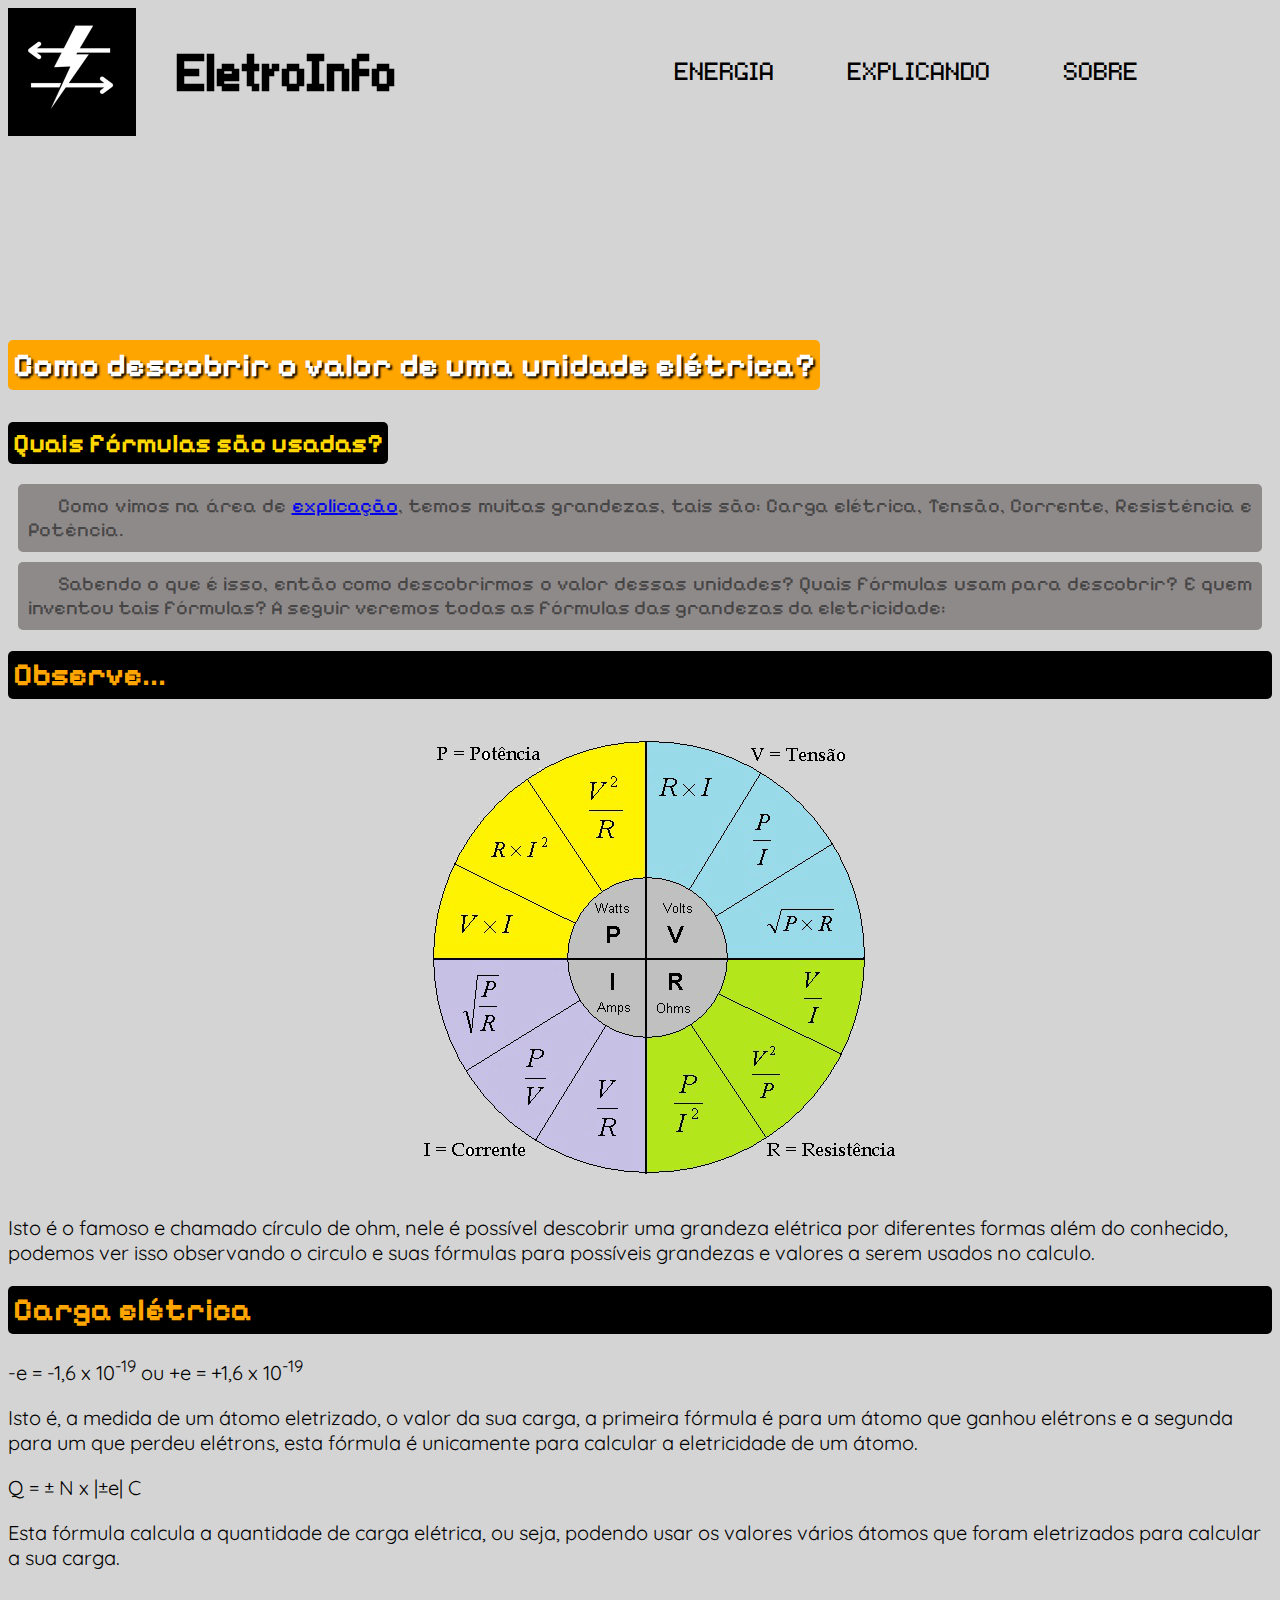
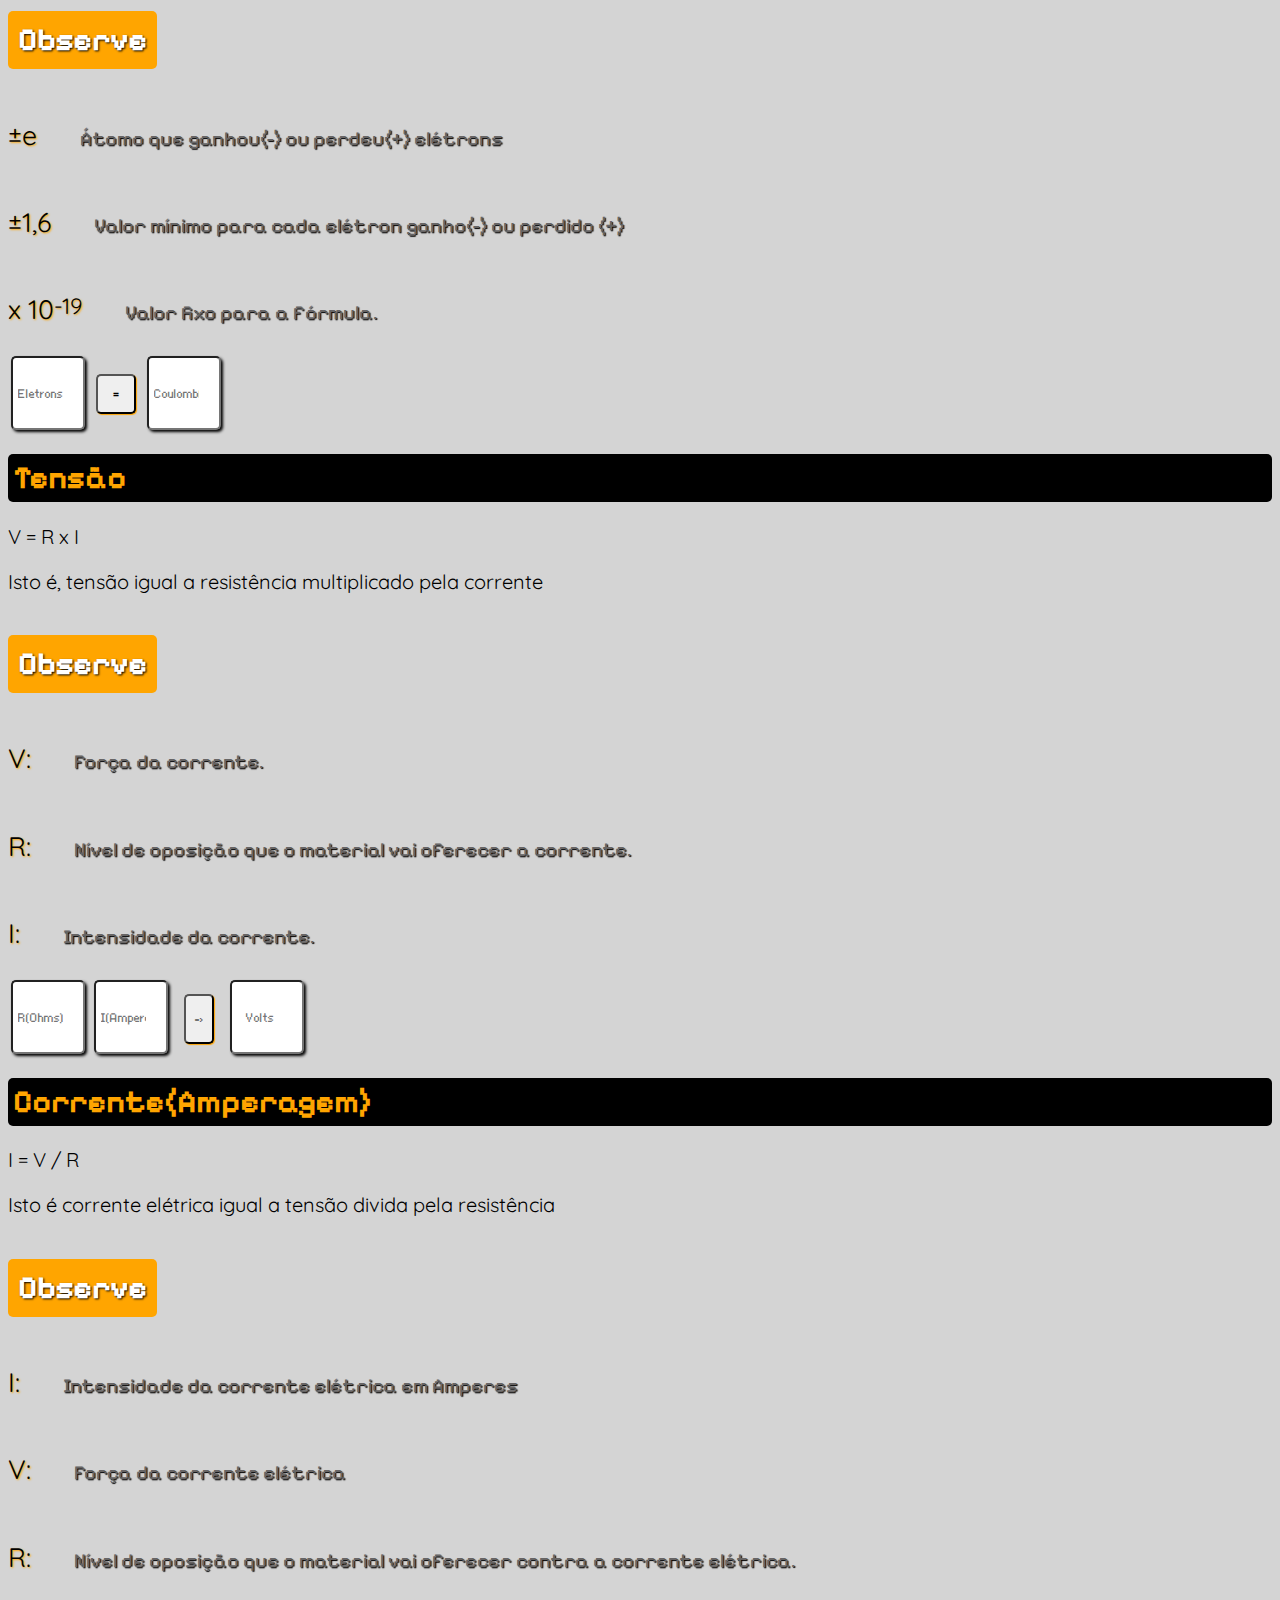
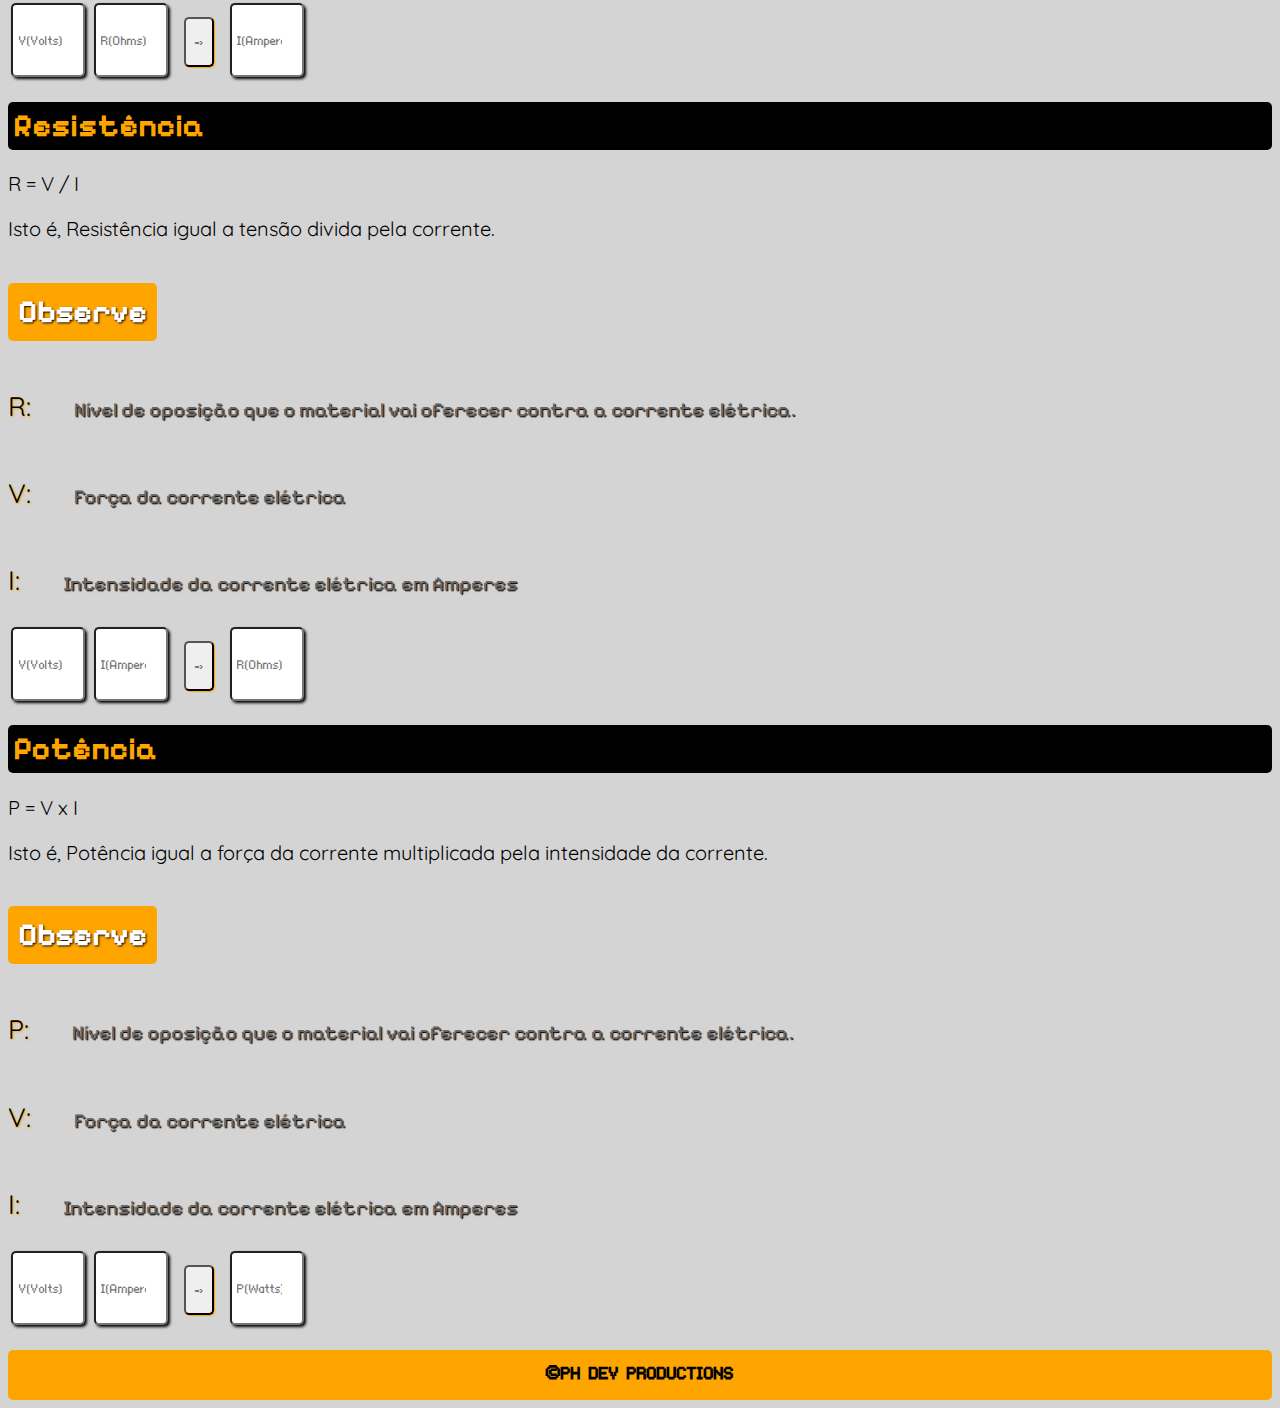
<file: index.html>
<!DOCTYPE html>
<html lang = "pt-br">
<head>
    <title>EletroInfo</title>
    <meta charset = "UTF-8"/>
    <script src="script.js" language="javascript"></script>
    <link rel = "stylesheet" type = "text/css" href = "_css/style.css"/>
    <link rel = "icon" type = "image/png" href = "_imagens/logo.png"/>
</head>
<body id = "corpo">
<header id = "cabecalho">
    <img src = "_imagens/logo.png"/>
    <h1>EletroInfo</h1>
    <nav id = "navega">
        <ol>
            <li><a href = "index.html">Energia</a></li>
            <li><a href = "explica.html">Explicando</a></li>
            <li><a href = "sobre.html">Sobre</a></li>
        </ol>
    </nav>
</header>
<section id = "sessao">
    <div class = "titulos">
    <h1>Como descobrir o valor de uma unidade elétrica?</h1>
    </br>
    <h2>Quais fórmulas são usadas?</h2>
    <p>Como vimos na área de <a href = "explica.html">explicação</a>, temos muitas grandezas, tais são: Carga elétrica, Tensão, Corrente, Resistência e Potência.</p>
    <p>Sabendo o que é isso, então como descobrirmos o valor dessas unidades? Quais fórmulas usam para descobrir? E quem inventou tais fórmulas? A seguir veremos todas as fórmulas das grandezas da eletricidade: </p>
    </div>
    
    <div class = "intro">
    <h1>Observe...</h1>
    <img src = "_imagens/circulodeohm.png"/>
    <p>Isto é o famoso e chamado círculo de ohm, nele é possível descobrir uma grandeza elétrica por diferentes formas além do conhecido, podemos ver isso observando o circulo e suas fórmulas para possíveis grandezas e valores a serem usados no calculo.</p>
    <h1>Carga elétrica</h1>
    <p>-e = -1,6 x 10<sup>-19</sup> ou +e = +1,6 x 10<sup>-19</sup></p>
    <p>Isto é, a medida de um átomo eletrizado, o valor da sua carga, a primeira fórmula é para um átomo que ganhou elétrons e a segunda para um que perdeu elétrons, esta fórmula é unicamente para calcular a eletricidade de um átomo.</p>
    <p>Q = ± N x |±e| C</p>
    <p>Esta fórmula calcula a quantidade de carga elétrica, ou seja, podendo usar os valores vários átomos que foram eletrizados para calcular a sua carga.</p>
    </div>

    <div class = "formula">
        <h1 id = "obs">Observe</h1>
        </br>
        <p class = "exemplo" id = "valor">±e</p>
        <p class = "exemplo" id = "explica">Átomo que ganhou(-) ou perdeu(+) elétrons</p>
        </br>
        <p class = "exemplo"id = "valor">±1,6</p>
        <p class = "exemplo" id = "explica">Valor mínimo para cada elétron ganho(-) ou perdido (+)</p>
        </br>
        <p class = "exemplo" id = "valor"> x 10<sup>-19</sup></p>
        <p class = "exemplo" id = "explica">Valor fixo para a fórmula.</p>
        </br>
        <div class = "calculando">
            <input type = "number" size = "6" maxlength="6" placeholder="Eletrons" class = "valor" id = "ele"/>
            <input type = "submit" value = "=" onclick = "calc_Atomo()" class = "botao-atomo"/>
            <input type = "number" size = "6" maxlenght="6" placeholder = "Coulomb(C)" class = "valor" id = "coul" readonly/>
        </div>
    </div>

    <div class = "intro">
    <h1>Tensão</h1>
    <p>V = R x I</p>
    <p>Isto é, tensão igual a resistência multiplicado pela corrente</p>
    </div>
    <div class = formula>
        <h1 id = "obs">Observe</h1>
        </br>
        <p class = "exemplo" id = "valor">V:</p>
        <p class = "exemplo" id = "explica">Força da corrente.</p>
        </br>
        <p class = "exemplo" id = "valor">R:</p>
        <p class = "exemplo" id = "explica">Nível de oposição que o material vai oferecer a corrente.</p>
        </br>
        <p class = "exemplo" id = "valor">I:</p>
        <p class = "exemplo" id = "explica">Intensidade da corrente.</p>
        <div class = "calculando">
            <input type = "number" placeholder = "R(Ohms)" size = "6" maxlength="6" id = "revo" class = "valor">
            <input type = "number" placeholder = "I(Amperes)" size = "6" maxlength="6" id = "amvo" class = "valor">
            <input type = "submit" value = "->" onclick = "somaVolts()" class = "botao">
            <input type = "number" id = "volt" size = "6" maxlenght="6" placeholder="Volts" readonly class = "valor"/>
        </div>
    </div>

    <div class = "intro">
        <h1>Corrente(Amperagem)</h1>
        <p>I = V / R</p>
        <p>Isto é corrente elétrica igual a tensão divida pela resistência</p>
    </div>
    <div class = "formula">
        <h1 id = "obs">Observe</h1>
        </br>
        <p class = "exemplo" id = "valor">I:</p>
        <p class = "exemplo" id = "explica">Intensidade da corrente elétrica em Amperes</p>
        </br>
        <p class = "exemplo" id = "valor">V:</p>
        <p class = "exemplo" id = "explica">Força da corrente elétrica </p>
        </br>
        <p class = "exemplo" id = "valor">R:</p>
        <p class = "exemplo" id = "explica">Nível de oposição que o material vai oferecer contra a corrente elétrica.</p>
        <div class = "calculando">
            <input type = "number" size = "10" maxlength="6" placeholder="V(Volts)" id = "inpvo" class = "valor"/>
            <input type = "number" size = "10" maxlenght="6" placeholder="R(Ohms)" id = "inpre" class = "valor"/>
            <input type = "button" value = "->" class = "botao" onclick="calc_Amper()"/>
            <input type = "number" size = "6" maxlength="6" placeholder="I(Amperes)" id = "inpam" readonly class = "valor">
        </div>

    </div>
    <div class = "intro">
        <h1>Resistência</h1>
        <p> R = V / I</p>
        <p>Isto é, Resistência igual a tensão divida pela corrente.</p>
    </div>
    <div class = "formula">
        <h1 id = "obs">Observe</h1>
        </br>
        <p class = "exemplo" id = "valor"> R:</p>
        <p class = "exemplo" id = "explica">Nível de oposição que o material vai oferecer contra a corrente elétrica.</p>
        </br>
        <p class = "exemplo" id = "valor">V:</p>
        <p class = "exemplo" id = "explica">Força da corrente elétrica </p>
        </br>
        <p class = "exemplo" id = "valor">I:</p>
        <p class = "exemplo" id = "explica">Intensidade da corrente elétrica em Amperes</p>
        <div class = "calculando">
            <input type = "number" size = "10" maxlength="6" placeholder="V(Volts)" id = "vore" class = "valor"/>
            <input type = "number" size = "10" maxlenght="6" placeholder="I(Amperes)" id = "amre" class = "valor"/>
            <input type = "button" value = "->" class = "botao" onclick="calc_Resis()"/>
            <input type = "number" size = "6" maxlength="6" placeholder="R(Ohms)" id = "res" readonly class = "valor">
        </div>
    </div>

    <div class = "intro">
        <h1>Potência</h1>
        <p> P = V x I</p>
        <p>Isto é, Potência igual a força da corrente multiplicada pela intensidade da corrente.</p>
    </div>
    <div class = "formula">
        <h1 id = "obs">Observe</h1>
        </br>
        <p class = "exemplo" id = "valor"> P:</p>
        <p class = "exemplo" id = "explica">Nível de oposição que o material vai oferecer contra a corrente elétrica.</p>
        </br>
        <p class = "exemplo" id = "valor">V:</p>
        <p class = "exemplo" id = "explica">Força da corrente elétrica </p>
        </br>
        <p class = "exemplo" id = "valor">I:</p>
        <p class = "exemplo" id = "explica">Intensidade da corrente elétrica em Amperes</p>
        <div class = "calculando">
            <input type = "number" size = "10" maxlength="6" placeholder="V(Volts)" id = "vowa" class = "valor"/>
            <input type = "number" size = "10" maxlenght="6" placeholder="I(Amperes)" id = "amwa" class = "valor"/>
            <input type = "button" value = "->" class = "botao" onclick="calc_Watts()"/>
            <input type = "number" size = "6" maxlength="6" placeholder="P(Watts)" id = "watts" readonly class = "valor">
        </div>
    </div>

</section>

<footer id = "rodape">
    <h2><a href = "https://instagram.com/ph_dev_" target = "_blank">&copyPH DEV PRODUCTIONS</a></h2>
</footer>

</body>
</html>
</file>
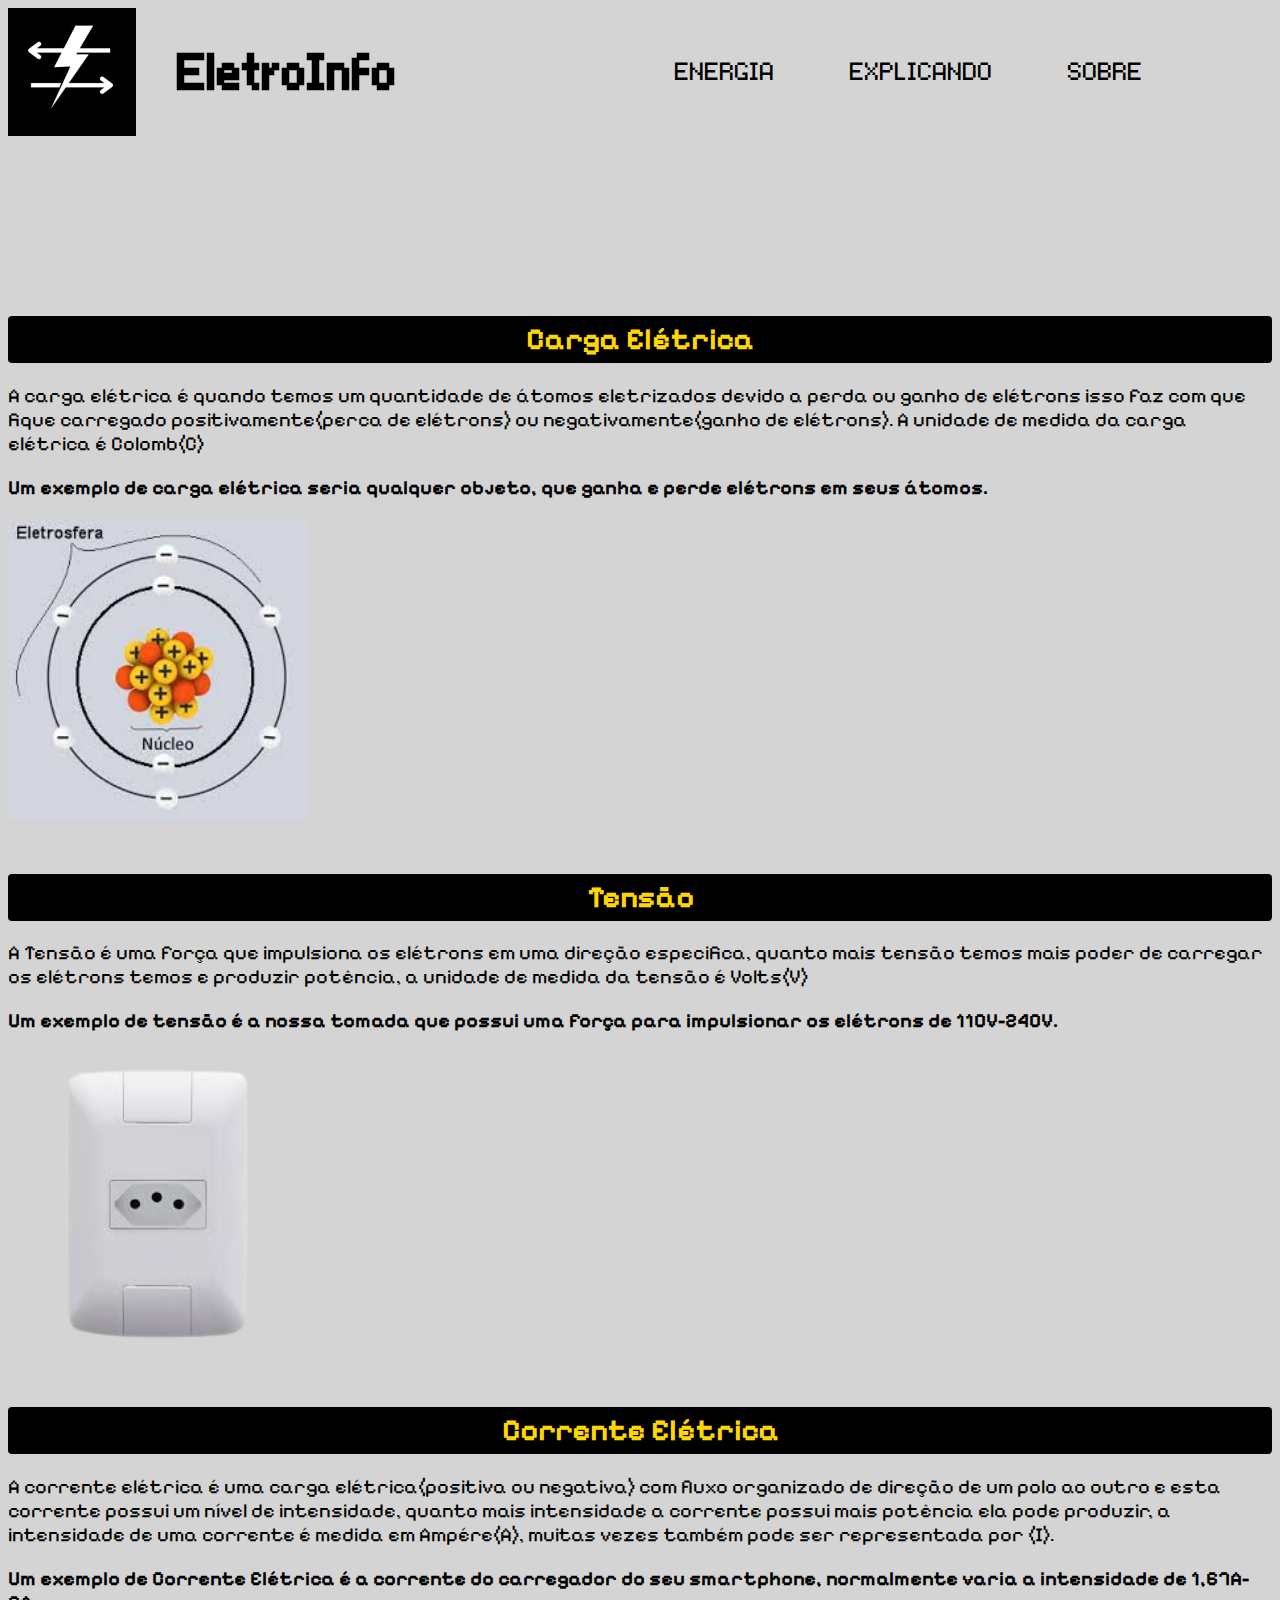
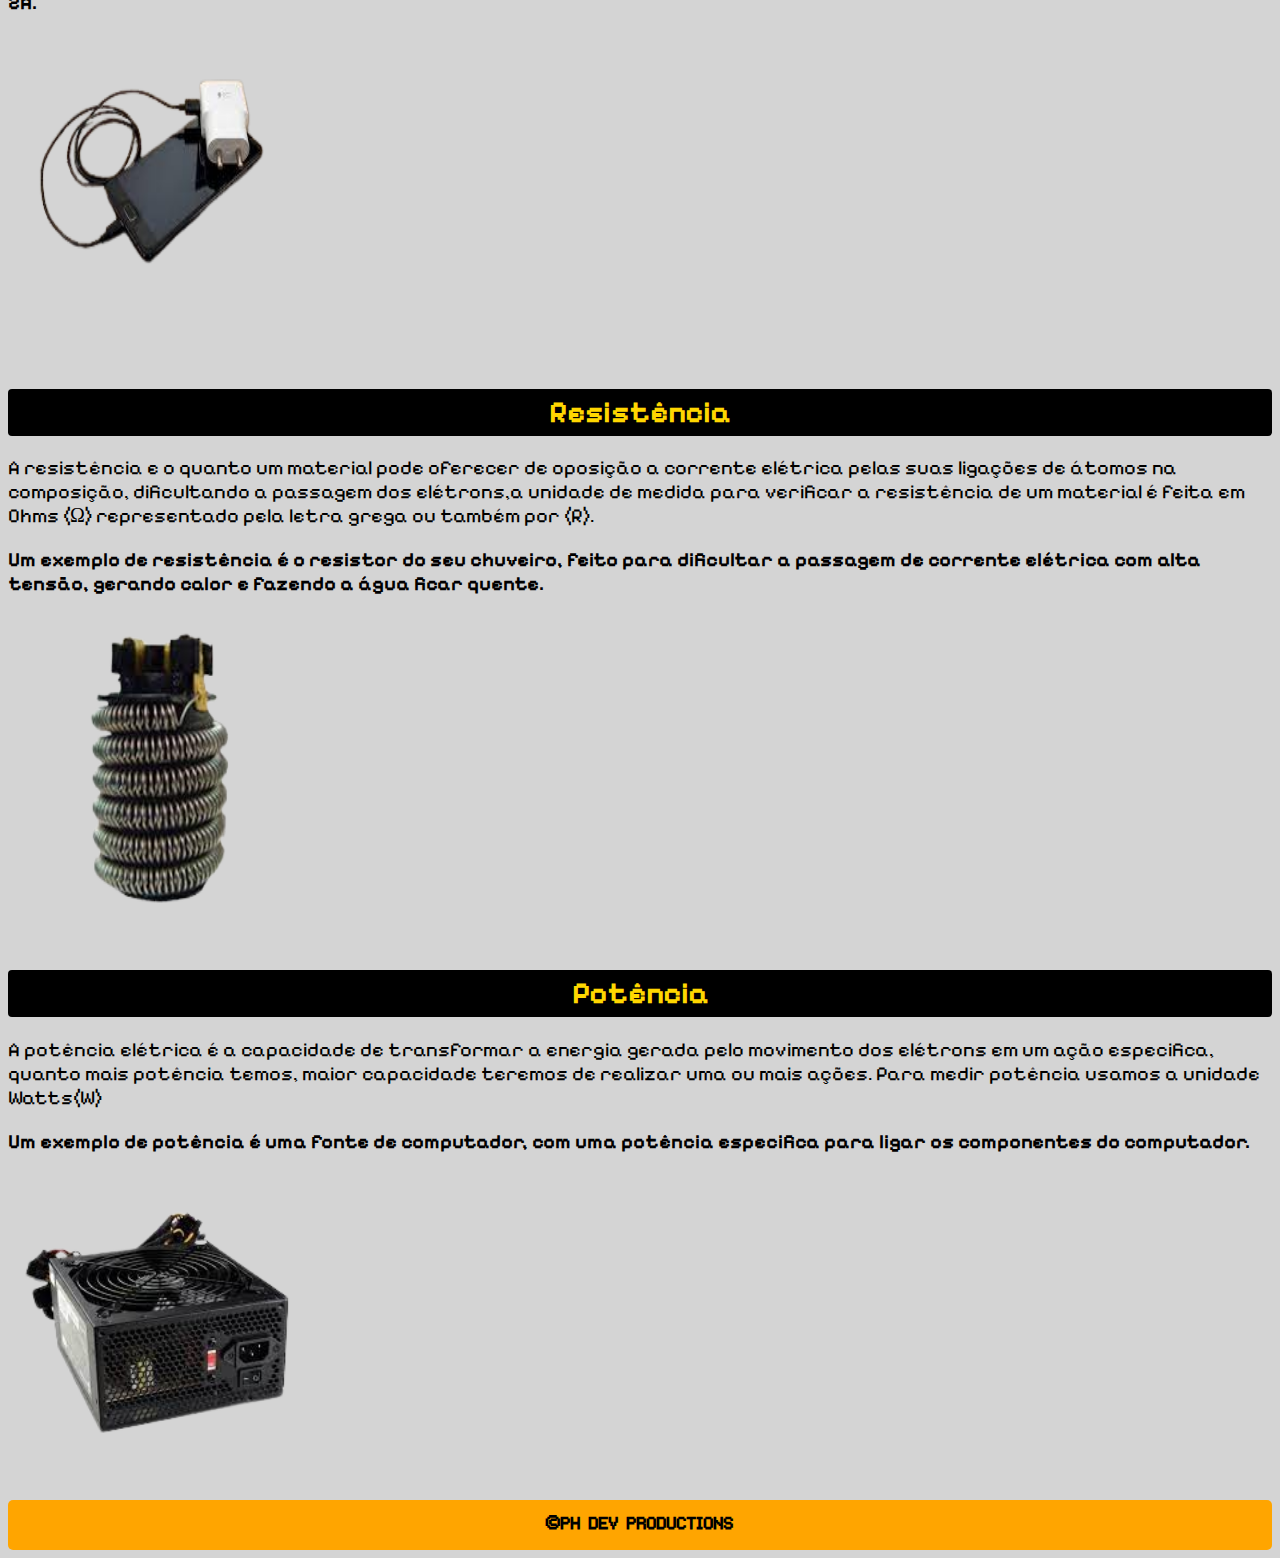
<file: explica.html>
<!DOCTYPE html>
<html lang = "pt-br">
<head>
    <title>EletroInfo</title>
    <meta charset = "UTF-8"/>
    <script src="script.js" language="javascript"></script>
    <link rel = "stylesheet" type = "text/css" href = "_css/style.css"/>
    <link rel = "stylesheet" type = "text/css" href = "_css/explica.css"/>
    <link rel = "icon" type = "image/png" href = "_imagens/logo.png"/>
</head>
<body id = "explica">
<header id = "cabecalho">
    <img src = "_imagens/logo.png"/>
    <h1>EletroInfo</h1>
    <nav id = "navega">
        <ol>
            <li><a href = "index.html">Energia</a></li>
            <li><a href = "explica.html">Explicando</a></li>
            <li><a href = "sobre.html">Sobre</a></li>
        </ol>
    </nav>
</header>
<section>
    <article id = "atomos">

    </article>
    <article id = "carga">
        <h1>Carga Elétrica</h1>
        <p>A carga elétrica é quando temos um quantidade de átomos eletrizados devido a perda ou ganho de elétrons isso faz com que fique carregado positivamente(perca de elétrons) ou negativamente(ganho de elétrons). A unidade de medida da carga elétrica é Colomb(C)</p>
        <h3>Um exemplo de carga elétrica seria qualquer objeto, que ganha e perde elétrons em seus átomos. </h3>
        <img src = "_imagens/atomo.png"/>
    </article>
    <article id = "tensao">
        <h1>Tensão</h1>
        <p> A Tensão é uma força que impulsiona os elétrons em uma direção especifica, quanto mais tensão temos mais poder de carregar os elétrons temos  e produzir potência, a unidade de medida da tensão é Volts(V)</p>
        <h3>Um exemplo de tensão é a nossa tomada que possui uma força para impulsionar os elétrons de 110V-240V.</h3>
        <img src = "_imagens/tomada.png"/>
    </article>
    <article id = "corrente">
        <h1>Corrente Elétrica</h1>
        <p>A corrente elétrica é uma carga elétrica(positiva ou negativa) com fluxo organizado de direção de um polo ao outro e esta corrente possui um nível de intensidade, quanto mais intensidade a corrente possui mais potência ela pode produzir, a intensidade de uma corrente é medida em Ampére(A), muitas vezes também pode ser representada por (I).</p>
        <h3>Um exemplo de Corrente Elétrica é a corrente do carregador do seu smartphone, normalmente varia a intensidade de 1,67A-2A.</h3>
        <img src = "_imagens/carregador.png"/>
    </article>
    <article id = "resistencia">
        <h1>Resistência</h1>
        <p>A resistência e o quanto um material pode oferecer de oposição a corrente elétrica pelas suas ligações de átomos na composição, dificultando a passagem dos elétrons,a unidade de medida para verificar a resistência de um material é feita em Ohms (Ω) representado pela letra grega ou também por (R).</p>
        <h3>Um exemplo de resistência é o resistor do seu chuveiro, feito para dificultar a passagem de corrente elétrica com alta tensão, gerando calor e fazendo a água ficar quente.</h3>
        <img src = "_imagens/resistorchuveiro.png"/>
    </article>
    <article id = "potencia">
        <h1>Potência</h1>
        <p>A potência elétrica é a capacidade de transformar a energia gerada pelo movimento dos elétrons em um ação especifica, quanto mais potência temos, maior capacidade teremos de realizar uma ou mais ações. Para medir potência usamos a unidade Watts(W)</p>
        <h3>Um exemplo de potência é uma fonte de computador, com uma potência especifica para ligar os componentes do computador.</h3>
        <img src = "_imagens/fonte.png"/>
    </article>
</section>
<footer id = "rodape">
    <h2><a href = "https://instagram.com/ph_dev_" target = "_blank">&copyPH DEV PRODUCTIONS</a></h2>
</footer>
</body>
</html>
</file>
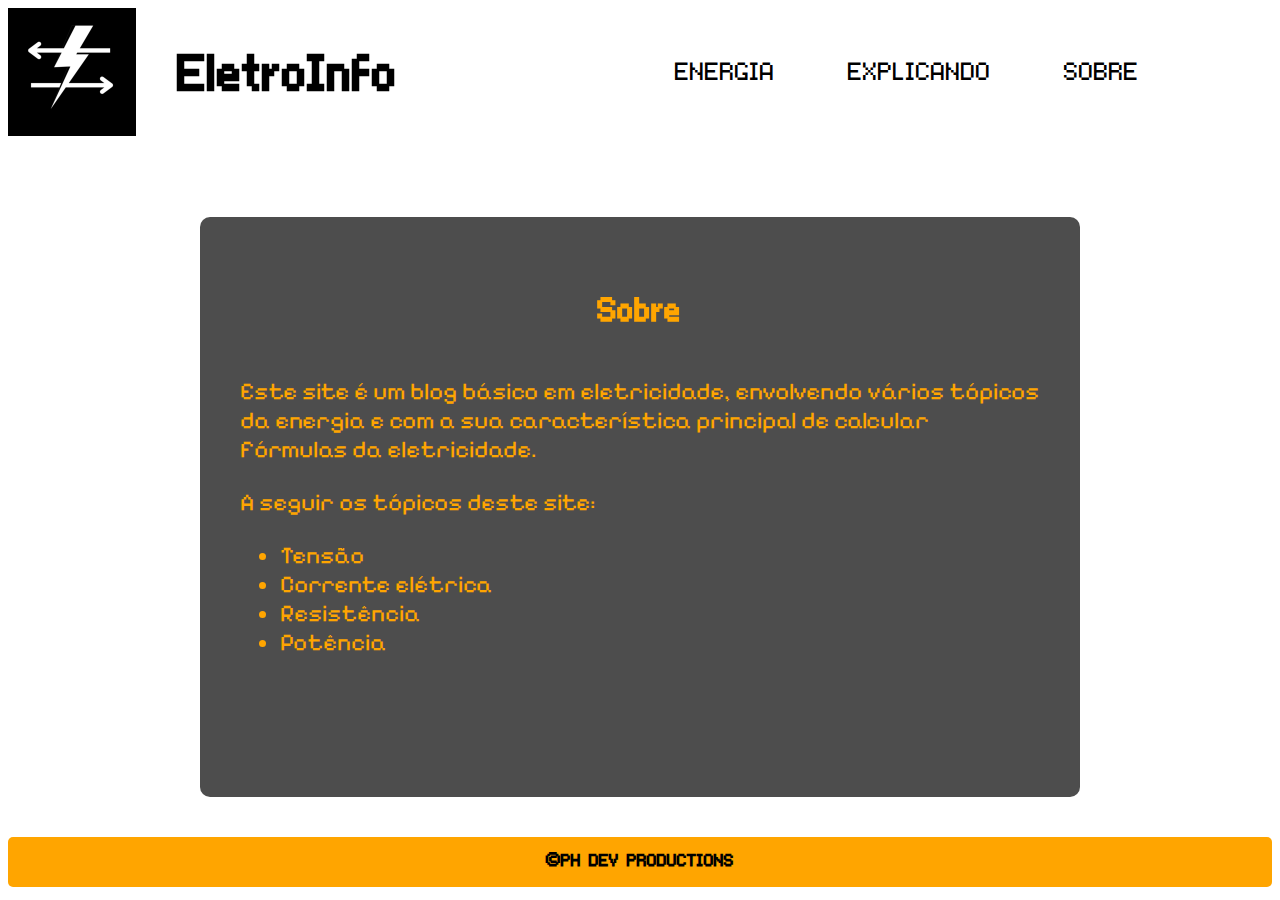
<file: sobre.html>
<!DOCTYPE html>
<html lang = "pt-br">
<head>
    <title>EletroInfo</title>
    <meta charset = "UTF-8"/>
    <script src="script.js" language="javascript"></script>
    <link rel = "stylesheet" type = "text/css" href = "_css/style.css"/>
    <link rel = "stylesheet" type = "text/css" href = "_css/sobre.css"/>
    <link rel = "icon" type = "image/png" href = "_imagens/logo.png">
</head>
<body>
<header id = "cabecalho">
    <img src = "_imagens/logo.png"/>
    <h1>EletroInfo</h1>
    <nav id = "navega">
        <ol>
            <li><a href = "index.html">Energia</a></li>
            <li><a href = "explica.html">Explicando</a></li>
            <li><a href = "sobre.html">Sobre</a></li>
        </ol>
    </nav>
</header>
<div id = "about">
<section id = "sobre">
    <h1>Sobre</h1>
    <article>
    <p>Este site é um blog básico em eletricidade, envolvendo vários tópicos da energia e com a sua característica principal de calcular fórmulas da eletricidade.</p>
    <p>A seguir os tópicos deste site:  </p>
    <ul>
        <li>Tensão</li>
        <li>Corrente elétrica</li>
        <li>Resistência</li>
        <li>Potência</li>
    </ul>
    </article>
</section>
</div>
<footer id = "rodape">
    <h2><a href = "https://instagram.com/ph_dev_" target = "_blank">&copyPH DEV PRODUCTIONS</a></h2>
</footer>
</body>
</html>
</file>
<file: _css/style.css>
@charset "UTF-8";
@font-face {
    font-family: 'Pixel';
    src: url('../_fonts/Pixelfont.ttf');
}
@font-face {
    font-family: 'Pixelt';
    src: url('../_fonts/PixelifySans-VariableFont_wght.ttf');
}
@font-face {
    font-family: 'Quick';
    src: url('../_fonts/Quicksand-VariableFont_wght.ttf');
}
body#corpo{
    background-color: #D4D4D4;
    font-family: 'Pixelt';
}

header#cabecalho h1{
    position: relative;
    top: -160px;
    left: 170px;
    font-size: 60pt;
    font-family: 'Pixel'
}
header#cabecalho img{
    width: 128px;
    height: 128px;
    top: 0px;
    left: 0px;
    position: relative;
}
header#cabecalho nav#navega ol{
    position: absolute;
    list-style: none;
    left: 600px;
    top: 0px;
}
nav#navega a{
    text-decoration: none;
    color: black;
}
nav#navega a:hover{
    color: #FFA500;
    background-color: black;
    box-shadow: 1px 1px 1px black;
    padding: 5px;
    border-radius: 3px;
}
header#cabecalho nav#navega li{
    display: inline-block;
    text-transform: uppercase;
    font-family: 'Pixel';
    font-size: 30pt;
    padding: 5px;
    margin: 30px;
    border-radius: 5px;
}
section#sessao div.titulos h1{
    font-size: 25pt;
    display: inline-block;
    background-color: #FFA500;
    color: white;
    text-shadow: 2px 2px 2px black;
    border-radius: 5px;
    padding: 5px;
    margin-bottom: 10px;
}
section#sessao div.titulos h2{
    font-size: 20pt;
    display: inline-block;
    background-color: black;
    color: #FFD700;
    padding: 5px;
    border-radius: 5px;
    margin-bottom: 10px;
}
section#sessao div.titulos p{
    text-indent: 30px;
    text-align: justify;
    color:rgb(70, 69, 69);
    background-color:rgb(143, 138, 138);
    font-size: 15pt;
    padding: 10px;
    margin: 10px;
    border-radius: 5px;
}
section#sessao div.intro img{
    position: relative;
    left: 400px;
    margin-bottom: 15px;
    margin-top: 15px;
}
section#sessao div.intro img:hover{
    position: relative;
    left: 400px;
    margin-bottom: 15px;
    margin-top: 15px;
    background-color: #7c7b7b;
    border-radius: 5px;
    padding: 10px;
}
section#sessao div.intro h1{
    color: #FFA500;
    background-color: black;
    border-radius: 5px;
    padding: 5px;
    
}
section#sessao div.formula input.botao-atomo{
    width: 40px;
    height: 40px;
    margin: 5px;
    border-radius: 5px;
    box-shadow: 1px 1px 1px #FFA500;
    color: black;
    padding: 3px;
    font-family: 'Pixelt';

}
section#sessao div.intro p{
    font-family: 'Quick';
    font-size: 15pt;
}
section#sessao div.formula h1#obs{
    display: inline-block;
    background-color: #FFA500;
    color: white;
    text-shadow: 1px 1px 2px black;
    border-radius: 5px;
    padding: 10px;
}
section#sessao div.formula p.exemplo{
    display: inline-flex;

}
section#sessao div.formula p#valor{
    color: black;
    text-shadow: 1px 1px 2px #FFA500;
    font-size: 20pt;
    font-family: 'Quick';
}
section#sessao div.formula p#explica{
    position: relative;
    color: rgb(103, 101, 101);
    text-shadow: 1px 1px 1px black;
    left: 40px;
    font-size: 15pt;
}
input.valor{
    width: 60px;
    height: 60px;
    border-radius: 5px;
    padding: 5px;
    text-align: center;
    font-size: 15pt;
    font-family: 'Pixel';
    box-shadow: 2px 2px 3px black;
    color: black;
    margin: 3px; 
}
input.valor:hover{
    background-color:rgb(153, 150, 150);
    box-shadow: 4px 4px 4px black;
}

input.botao{
    width: 30px;
    height: 50px;
    margin: 10px;
    border-radius: 5px;
    box-shadow: 1px 1px 1px #FFA500;
    color: black;
    padding: 3px;
    font-family: 'Pixel';
}

input.botao:hover{
    background-color: #D4D4D4;
}
footer#rodape{
    height: 50px;
    clear: both;
    background-color: #FFA500;
    border-radius: 5px;
}

footer#rodape a{
    text-decoration: none;
    color: black;
    border-radius: 3px;
    padding: 5px;

}

footer#rodape h2{
    font-family: 'Pixel';
    font-size: 20pt;
    text-align: center;
    padding: 10px;
}

footer#rodape a:hover{
    background-color: black;
    color: #FFA500;
}
</file>
<file: _css/explica.css>
@charset "UTF-8";
@font-face {
    font-family: 'Pixel';
    src: url('../_fonts/Pixelfont.ttf');
}
@font-face {
    font-family: 'Pixelt';
    src: url('../_fonts/PixelifySans-VariableFont_wght.ttf');
}

body{
    font-family: 'Pixel';
    background-color: #D4D4D4;
}
article img{
    width: 300px;
    height: 300px;
}
article {
    font-family: 'Pixelt';
}

article h1{
    font-size: 23pt;
    color: #FFD700;
    background-color: black;
    border-radius: 4px;
    padding: 5px;
    text-align: center;
    margin-top: 50px;
}

article p{
    font-size: 15pt;
}

article h3{
    font-size: 15pt;
    margin-bottom: 20px;

}
</file>
<file: _css/sobre.css>
@charset "UTF-8";
@font-face {
    font-family: 'Pixel';
    src: url('../_fonts/Pixelfont.ttf');
}
@font-face {
    font-family: 'Pixelt';
    src: url('../_fonts/PixelifySans-VariableFont_wght.ttf');
}

body{
    font-family: 'Pixelt';
}
div#about {
    width: 800px;
    height: 500px;
    background-color: #4D4D4D;
    border-radius: 10px;
    padding: 40px;
    margin: -100px auto 40px auto;
    color: #FFA500;
}

section#sobre h1{
    position: relative;
    text-align: center;
    font-family: 'Pixel';
    font-size: 40pt;
    top: -10px;
}

section#sobre article {
    font-size: 18pt;
}

footer#rodape{
    height: 50px;
    clear: both;
    background-color: #FFA500;
    border-radius: 5px;
}

footer#rodape a{
    text-decoration: none;
    color: black;
    border-radius: 3px;
    padding: 5px;

}

footer#rodape h2{
    font-family: 'Pixel';
    font-size: 20pt;
    text-align: center;
    padding: 10px;
}

footer#rodape a:hover{
    background-color: black;
    color: #FFA500;
}
</file>
